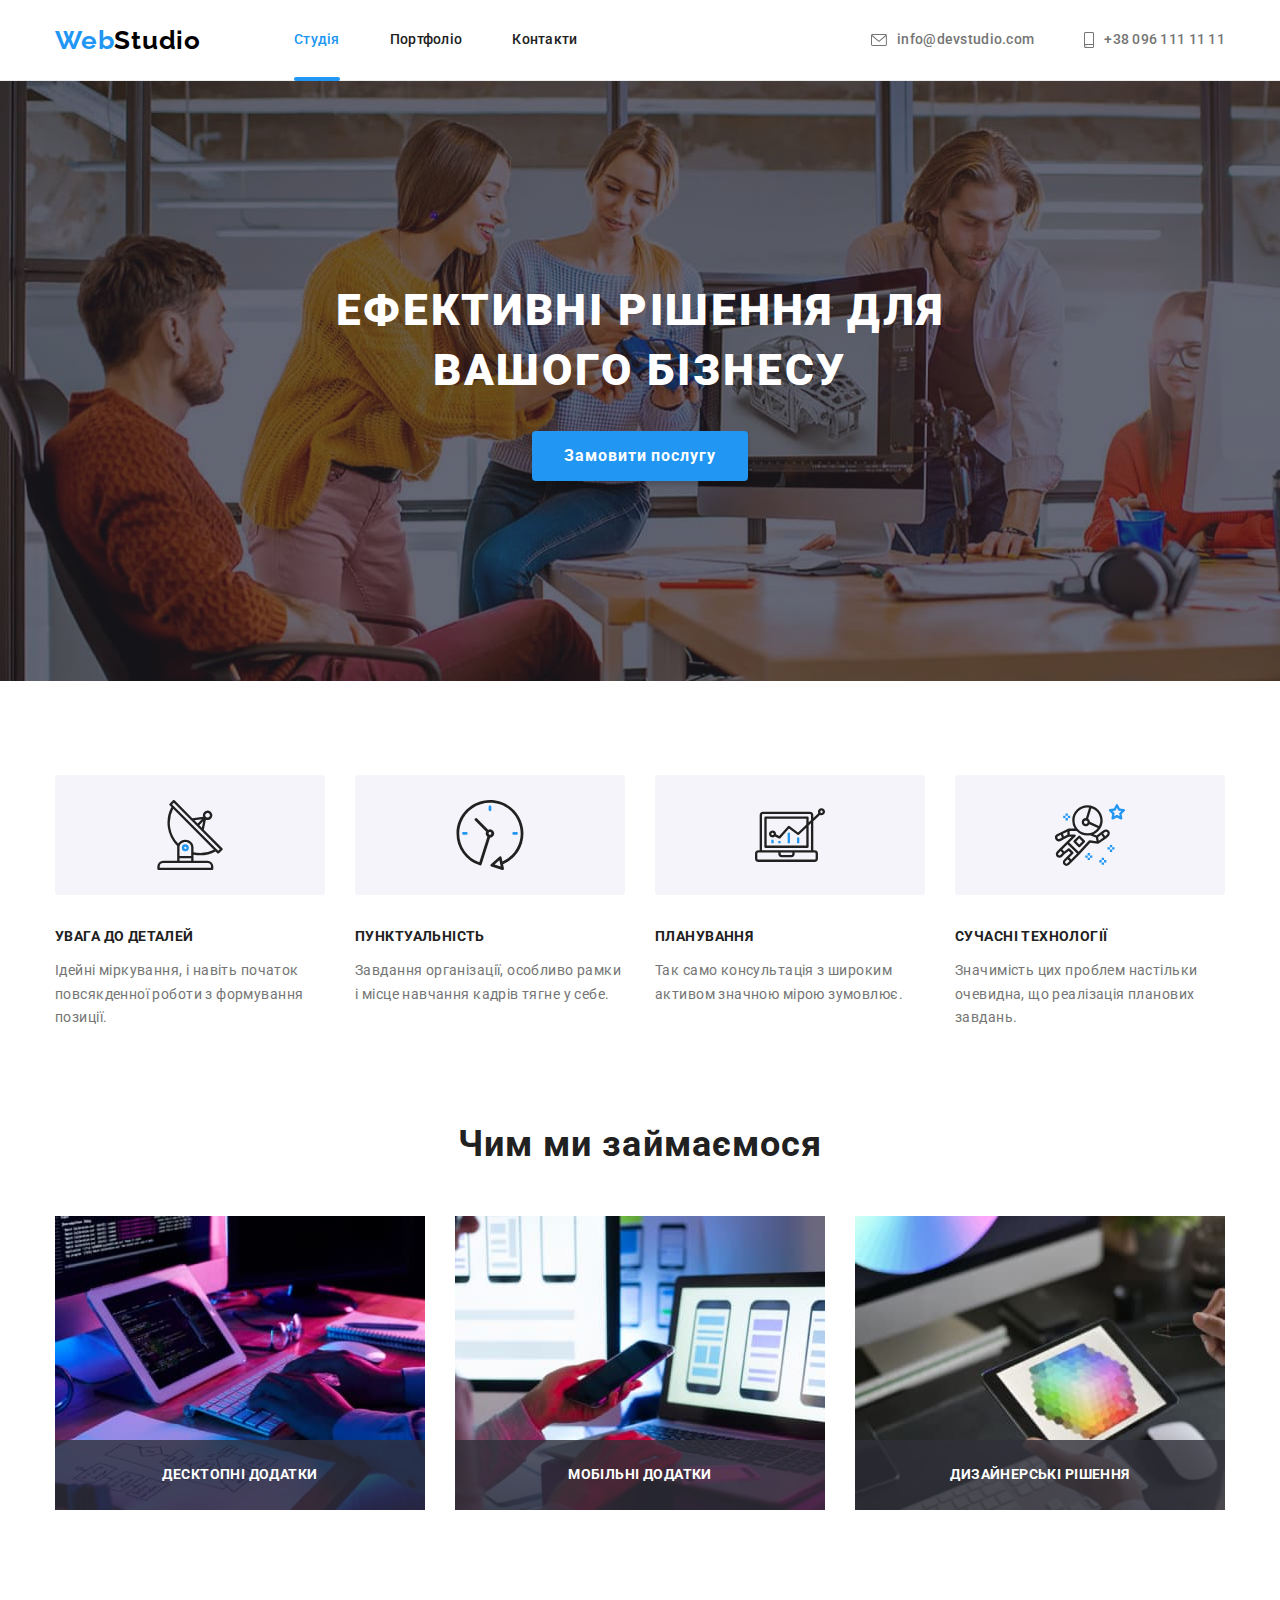
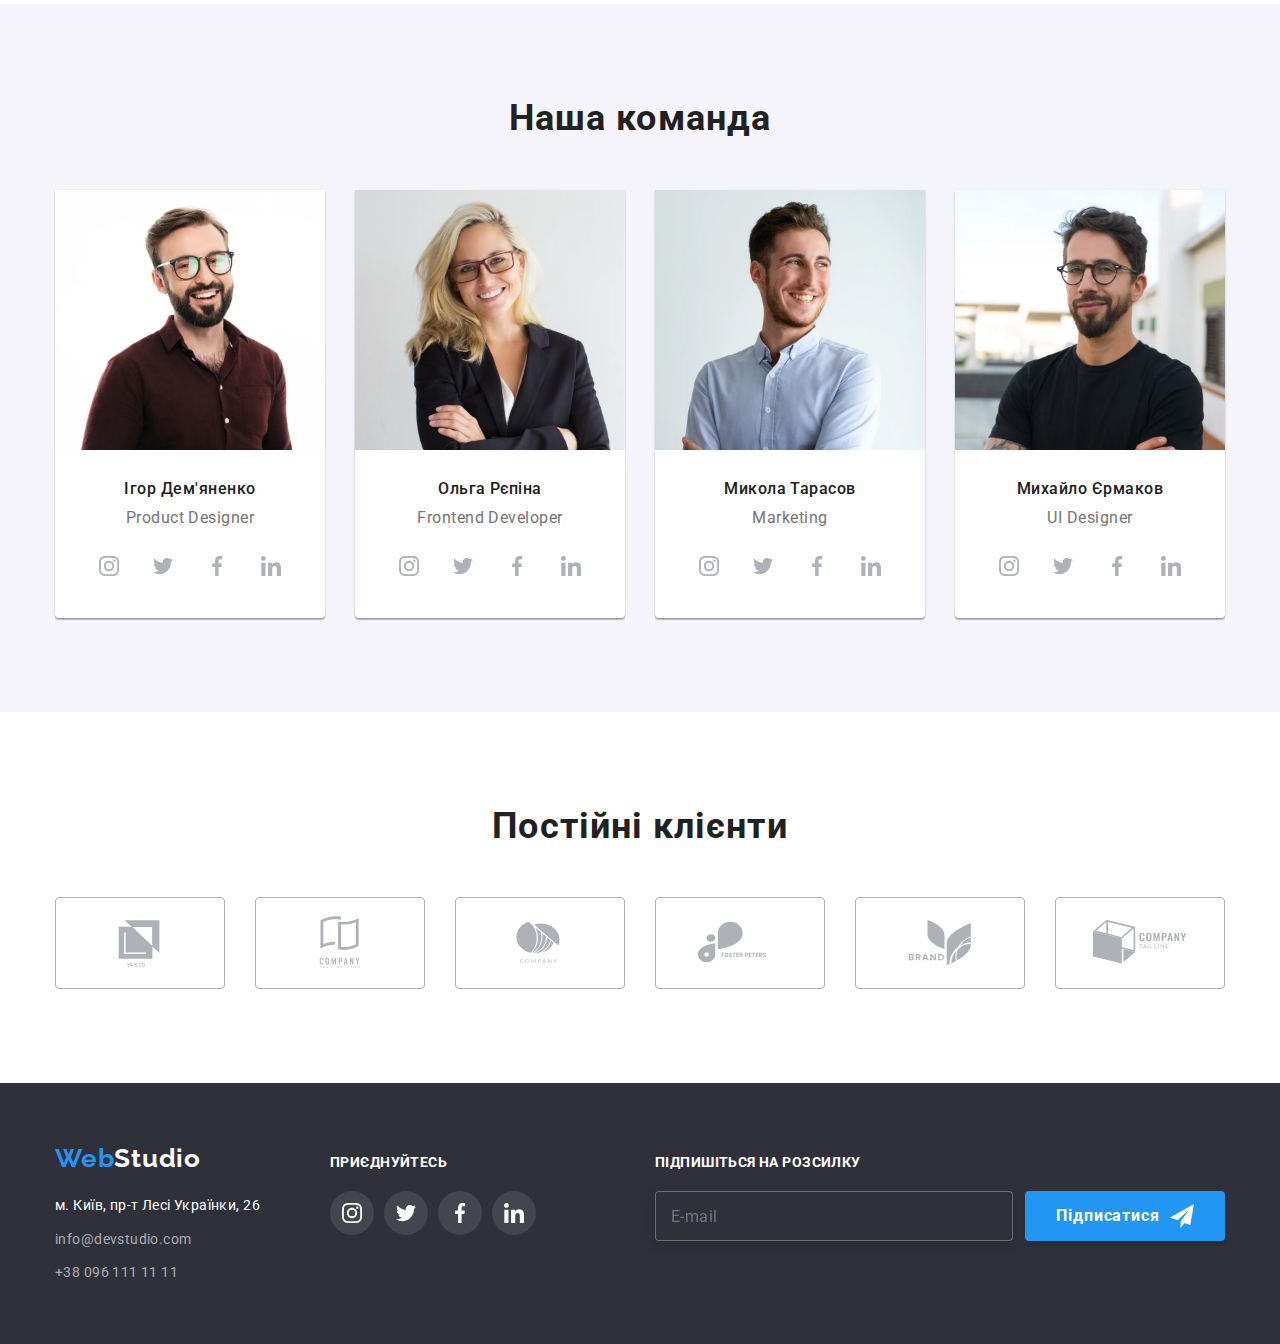
<file: index.html>
<!DOCTYPE html>
<html lang="uk">
<head>

    <meta charset="UTF-8">
    <meta http-equiv="X-UA-Compatible" content="IE=edge">
    <meta name="viewport" content="width=device-width, initial-scale=1.0">
    
    <title>
        Студія
    </title>
    
    <link rel="preconnect" href="https://fonts.googleapis.com">
    <link rel="preconnect" href="https://fonts.gstatic.com" crossorigin>
    <link href="https://fonts.googleapis.com/css2?family=Raleway:wght@700&family=Roboto:wght@400;500;700;900&display=swap"
        rel="stylesheet">

    <link rel="stylesheet" href="https://cdnjs.cloudflare.com/ajax/libs/modern-normalize/1.1.0/modern-normalize.min.css">

    <link rel="stylesheet" href="./css/main.css">

</head>
<body>
    <header class="header">
        <div class="header-flex container">

            <a class="header-logo link" href="./index.html">
                <span class="header-logo-web">Web</span><span class="header-logo-studio">Studio</span>
            </a>

            <nav class="header-nav">
                <ul class="nav-list list">
                    <li class="nav-item">
                        <a class="nav-link link current" href="./index.html">
                            Студія
                        </a>
                    </li>
                    <li class="nav-item">
                        <a class="nav-link link" href="./portfolio.html">
                            Портфоліо
                        </a>
                    </li>
                    <li class="nav-item">
                        <a class="nav-link link" href="/">
                            Контакти
                        </a>
                    </li>
                </ul>
            </nav>

            <ul class="address-list list">
                <li>
                    <a class="address-link link" href="mailto:info@devstudio.com">
                        <svg class="envelope-icon" width="16" height="12">
                            <use href="./images/icons.svg#icon-envelope"></use>
                        </svg>
                        info@devstudio.com
                    </a>
                </li>
                <li>
                    <a class="address-link link" href="tel:+380961111111">
                        <svg class="smartphone-icon" width="10" height="16">
                            <use href="./images/icons.svg#icon-smartphone">
                            </use>
                        </svg>
                        +38 096 111 11 11
                    </a>
                </li>
            </ul>
        </div>
    </header>

    <main>
        
        <section class="hero section">
            <div class="hero-block container">
                <h1 class="hero-title">
                    ЕФЕКТИВНІ РІШЕННЯ ДЛЯ ВАШОГО БІЗНЕСУ
                </h1>
                <button class="hero-button" type="button" data-modal-open>
                    Замовити послугу
                </button>
            </div>
        </section>
        <div class="backdrop is-hidden" data-modal>
            <div class="modal">
                <button class="button button-close-modal" type="button" data-modal-close>
                    <svg class="icon-close" width="30" height="30">
                        <use href="./images/icons.svg#icon-close"></use>
                    </svg>
                </button>
                <h2 class="form-header">Залиште свої дані, ми вам передзвонимо</h2>
                <div class="form-in-modal">
                    <label class="form-label" for="name">Ім'я</label>
                    <div class="form-wrapper">
                        <input class="form-input" id="name" name="name" type="text" autofocus>
                        <svg class="form-icon" width="18" height="18">
                            <use href="./images/icons.svg#icon-person-black-18dp-1"></use>
                        </svg>
                    </div>

                    <label class="form-label" for="tel">Телефон</label>
                    <div class="form-wrapper">
                        <input class="form-input" id="tel" name="tel" type="tel">
                        <svg class="form-icon" width="18" height="18">
                            <use href="./images/icons.svg#icon-phone-black-18dp-1"></use>
                        </svg>
                    </div>

                    <label class="form-label" for="email">Пошта</label>
                    <div class="form-wrapper">    
                        <input class="form-input" id="email" name="email" type="email">
                        <svg class="form-icon" width="18" height="18">
                            <use href="./images/icons.svg#icon-email-black-18dp-1"></use>
                        </svg>
                    </div>
                    <label class="form-label" for="text">Коментар</label>
                    <textarea class="form-text" id="text" name="text" placeholder="Введіть текст">
                    </textarea>
                    
                    <div class="form-checkbox-wrapper">
                        <input class="form-checkbox-input" id="checkbox" name="checkbox" type="checkbox">
                        <span class="custom-checkbox">
                            <svg width="16" height="15">
                                <use href="./images/icons.svg#icon-checked"></use>
                            </svg>
                        </span>
                        <label class="form-checkbox-label" for="checkbox" type="checkbox">
                        Погоджуюся з розсилкою та приймаю
                        <a class="form-link" href="#">Умови договору</a>
                        </label>
                    </div>
                    
                    <button class="form-submit-button" type="submit">
                        <span class="form-submit-name">Відправити</span>
                    </button>
                </div>
            </div>
        </div>

        <section class="features section">
            <div class="container">
                <ul class="features-list list">
                    <li class="features-item">
                        <div class="features-container">
                            <svg class="features-icon" width="70" height="70">
                                <use href="./images/icons.svg#icon-antenna">
                                </use>
                            </svg>
                        </div>
                        <h2 class="features-title">
                            УВАГА ДО ДЕТАЛЕЙ
                        </h2>
                        <p class="features-text">
                            Ідейні міркування, і навіть початок повсякденної роботи з формування позиції.
                        </p>
                    </li>
                    <li class="features-item">
                        <div class="features-container">
                            <svg class="features-icon" width="70" height="70">
                                <use href="./images/icons.svg#icon-clock">
                                </use>
                            </svg>
                        </div>
                        <h2 class="features-title">
                            ПУНКТУАЛЬНІСТЬ
                        </h2>
                        <p class="features-text">
                            Завдання організації, особливо рамки і місце навчання кадрів тягне у себе.
                        </p>
                    </li>
                    <li class="features-item">
                        <div class="features-container">
                            <svg class="features-icon" width="70" height="70">
                                <use href="./images/icons.svg#icon-diagram">
                                </use>
                            </svg>
                        </div>
                        <h2 class="features-title">
                            ПЛАНУВАННЯ
                        </h2>
                        <p class="features-text">
                            Так само консультація з широким активом значною мірою зумовлює.
                        </p>
                    </li>
                    <li class="features-item">
                        <div class="features-container">
                            <svg class="features-icon" width="70" height="70">
                                <use href="./images/icons.svg#icon-astronaut">
                                </use>
                            </svg>
                        </div>
                        <h2 class="features-title">
                            СУЧАСНІ ТЕХНОЛОГІЇ
                        </h2>
                        <p class="features-text">
                            Значимість цих проблем настільки очевидна, що реалізація планових завдань.
                        </p>
                    </li>
                </ul>
            </div>
        </section>

        <section class="about-us section">
            <div class="container">
                <h2 class="about-us-title section-title">
                    Чим ми займаємося
                </h2>

                <ul class="about-us-list list">
                    <li class="about-us-item">
                        <div class="about-us-wrapper">
                            <img src="./images/index-section-what-do-we-do/box1.jpg"
                            alt="Десктопні додатки" width="370" height="294">
                            <div class="about-us-label">
                                <p class="about-us-description">Десктопні додатки</p>
                            </div>
                        </div>
                    </li>
                    <li class="about-us-item">
                        <div class="about-us-wrapper">
                            <img src="./images/index-section-what-do-we-do/box2.jpg"
                            alt="Мобільні додатки"
                            width="370" height="294">
                            <div class="about-us-label">
                                <p class="about-us-description">Мобільні додатки</p>
                            </div>
                        </div>
                    </li>
                    <li class="about-us-item">
                        <div class="about-us-wrapper">
                            <img src="./images/index-section-what-do-we-do/box3.jpg"
                            alt="Дизайнерські рішення"
                            width="370" height="294">
                            <div class="about-us-label">
                                <p class="about-us-description">Дизайнерські рішення</p>
                            </div>    
                        </div>
                    </li>

                </ul>
            </div>
        </section>

        <section class="our-team section">
            <div class="container">
                <h2 class="our-team-title section-title">
                    Наша команда
                </h2>
                
                <ul class="out-team-list list">
                        <li class="our-team-item">
                            <img src="./images/index-section-our-team/img1.webp" alt="Ігор Дем'яненко" width="270" height="260">
                            <div class="team-wrapper">
                                <h3 class="our-team-name">
                                    Ігор Дем'яненко
                                </h3>
                                <p class="our-team-text">
                                    Product Designer
                                </p>
                                <ul class="social-list list">  
                                    <li class="social-item">
                                        <a href="https://www.instagram.com/" class="social-link"> 
                                            <svg class="social-icon" width="20" height="20">
                                                <use href="./images/icons.svg#icon-instagram"></use>
                                            </svg>
                                        </a>
                                    </li>
                                    <li class="social-item">
                                        <a href="https://twitter.com/" class="social-link">
                                            <svg class="social-icon" width="20" height="20">
                                                <use href="./images/icons.svg#icon-twitter"></use>
                                            </svg>
                                        </a>
                                    </li>
                                    <li class="social-item">
                                        <a href="https://www.facebook.com/" class="social-link">
                                            <svg class="social-icon" width="20" height="20">
                                                <use href="./images/icons.svg#icon-facebook"></use>
                                            </svg>
                                        </a>
                                    </li>
                                    <li class="social-item">
                                        <a href="https://www.linkedin.com/" class="social-link">
                                            <svg class="social-icon" width="20" height="20">
                                                <use href="./images/icons.svg#icon-linkedin"></use>
                                            </svg>
                                        </a>
                                    </li>
                                </ul>
                            </div>
                        </li>
                    
                        <li class="our-team-item">
                            <img src="./images/index-section-our-team/img2.webp" alt="Ольга Рєпіна" width="270" height="260">
                            <div class="team-wrapper">
                                <h3 class="our-team-name">
                                    Ольга Рєпіна
                                </h3>                    
                                <p class="our-team-text">
                                    Frontend Developer
                                </p>
                                <ul class="social-list list">
                                    <li class="social-item">
                                        <a href="https://www.instagram.com/" class="social-link">
                                            <svg class="social-icon" width="20" height="20">
                                                <use href="./images/icons.svg#icon-instagram"></use>
                                            </svg>
                                        </a>
                                    </li>
                                    <li class="social-item">
                                        <a href="https://twitter.com/" class="social-link">
                                            <svg class="social-icon" width="20" height="20">
                                                <use href="./images/icons.svg#icon-twitter"></use>
                                            </svg>
                                        </a>
                                    </li>
                                    <li class="social-item">
                                        <a href="https://www.facebook.com/" class="social-link">
                                            <svg class="social-icon" width="20" height="20">
                                                <use href="./images/icons.svg#icon-facebook"></use>
                                            </svg>
                                        </a>
                                    </li>
                                    <li class="social-item">
                                        <a href="https://www.linkedin.com/" class="social-link">
                                            <svg class="social-icon" width="20" height="20">
                                                <use href="./images/icons.svg#icon-linkedin"></use>
                                            </svg>
                                        </a>
                                    </li>
                                </ul>
                            </div>
                        </li>
                   
                        <li class="our-team-item">
                            <img src="./images/index-section-our-team/img3.webp" alt="Микола Тарасов" width="270" height="260">
                            <div class="team-wrapper">
                                <h3 class="our-team-name">
                                    Микола Тарасов
                                </h3>
                                <p class="our-team-text">
                                    Marketing
                                </p>
                                <ul class="social-list list">
                                    <li class="social-item">
                                        <a href="https://www.instagram.com/" class="social-link">
                                            <svg class="social-icon" width="20" height="20">
                                                <use href="./images/icons.svg#icon-instagram"></use>
                                            </svg>
                                        </a>
                                    </li>
                                    <li class="social-item">
                                        <a href="https://twitter.com/" class="social-link">
                                            <svg class="social-icon" width="20" height="20">
                                                <use href="./images/icons.svg#icon-twitter"></use>
                                            </svg>
                                        </a>
                                    </li>
                                    <li class="social-item">
                                        <a href="https://www.facebook.com/" class="social-link">
                                            <svg class="social-icon" width="20" height="20">
                                                <use href="./images/icons.svg#icon-facebook"></use>
                                            </svg>
                                        </a>
                                    </li>
                                    <li class="social-item">
                                        <a href="https://www.linkedin.com/" class="social-link">
                                            <svg class="social-icon" width="20" height="20">
                                                <use href="./images/icons.svg#icon-linkedin"></use>
                                            </svg>
                                        </a>
                                    </li>
                                </ul>
                            </div>
                        </li>
                    
                        <li class="our-team-item">
                            <img src="./images/index-section-our-team/img4.webp" alt="Михайло Єрмаков" width="270" height="260">
                            <div class="team-wrapper">
                                <h3 class="our-team-name">
                                    Михайло Єрмаков
                                </h3>
                                <p class="our-team-text">
                                    UI Designer
                                </p>
                                <ul class="social-list list">
                                    <li class="social-item">
                                        <a href="https://www.instagram.com/" class="social-link">
                                            <svg class="social-icon" width="20" height="20">
                                                <use href="./images/icons.svg#icon-instagram"></use>
                                            </svg>
                                        </a>
                                    </li>
                                    <li class="social-item">
                                        <a href="https://twitter.com/" class="social-link">
                                            <svg class="social-icon" width="20" height="20">
                                                <use href="./images/icons.svg#icon-twitter"></use>
                                            </svg>
                                        </a>
                                    </li>
                                    <li class="social-item">
                                        <a href="https://www.facebook.com/" class="social-link">
                                            <svg class="social-icon" width="20" height="20">
                                                <use href="./images/icons.svg#icon-facebook"></use>
                                            </svg>
                                        </a>
                                    </li>
                                    <li class="social-item">
                                        <a href="https://www.linkedin.com/" class="social-link">
                                            <svg class="social-icon" width="20" height="20">
                                                <use href="./images/icons.svg#icon-linkedin"></use>
                                            </svg>
                                        </a>
                                    </li>
                                </ul>
                            </div>
                        </li>
                </ul>
            </div>
        </section>

        <section class="our-clients section">
            <div class="container">
                <h2 class="clients-title section-title">
                    Постійні клієнти
                </h2>
                    <ul class="clients-list list">
                        <li class="clients-item">
                            <a href="" class="clients-link">
                                <svg class="clients-icon" width="106" height="60">
                                    <use href="./images/icons.svg#icon-client-1"></use>
                                </svg>
                            </a>
                        </li>
                        <li class="clients-item">
                            <a href="" class="clients-link">
                                <svg class="clients-icon" width="106" height="60">
                                    <use href="./images/icons.svg#icon-client-2"></use>
                                </svg>
                            </a>
                        </li>
                        <li class="clients-item">
                            <a href="" class="clients-link">
                                <svg class="clients-icon" width="106" height="60">
                                    <use href="./images/icons.svg#icon-client-3"></use>
                                </svg>
                            </a>
                        </li>
                        <li class="clients-item">
                            <a href="" class="clients-link">
                                <svg class="clients-icon" width="106" height="60">
                                    <use href="./images/icons.svg#icon-client-4"></use>
                                </svg>
                            </a>
                        </li>
                        <li class="clients-item">
                            <a href="" class="clients-link">
                                <svg class="clients-icon" width="106" height="60">
                                    <use href="./images/icons.svg#icon-client-5"></use>
                                </svg>
                            </a>
                        </li>
                        <li class="clients-item">
                            <a href="" class="clients-link">
                                <svg class="clients-icon" width="106" height="60">
                                    <use href="./images/icons.svg#icon-client-6"></use>
                                </svg>
                            </a>
                        </li>
                    </ul>
            </div>
        </section>
        
    </main>
    <footer class="footer section">
        <div class="footer-flex container">
            <div class="footer-contacts">
                
                <a class="footer-logo link" href="./index.html">
                    <span class="footer-logo-web">Web</span><span class="footer-logo-studio">Studio</span>
                </a>

                <address class="footer-address">
                    <p class="address-street">
                        м. Київ, пр-т Лесі Українки, 26
                    </p>
                        <ul class="footer-list list">
                            <li class="footer-item">
                                <a class="footer-link link" href="mailto:info@devstudio.com">
                                    info@devstudio.com
                                </a>
                            </li>
                            <li class="footer-item">
                                <a class="footer-link link" href="tel:+380961111111">       
                                    +38 096 111 11 11
                                </a>
                            </li>
                        </ul>
                </address>
            </div>
            <div class="footer-social">
                <h2 class="footer-social-title">Приєднуйтесь</h2>
                    <ul class="footer-social-list list">
                        <li class="footer-social-item">
                            <a href="https://www.instagram.com/" class="footer-social-link">
                                <svg class="footer-social-icon" width="20" height="20">
                                    <use href="./images/icons.svg#icon-instagram"></use>
                                </svg>
                            </a>
                        </li>
                        <li class="footer-social-item">
                            <a href="https://twitter.com/" class="footer-social-link">
                                <svg class="footer-social-icon" width="20" height="20">
                                    <use href="./images/icons.svg#icon-twitter"></use>
                                </svg>
                            </a>
                        </li>
                        <li class="footer-social-item">
                            <a href="https://www.facebook.com/" class="footer-social-link">
                                <svg class="footer-social-icon" width="20" height="20">
                                    <use href="./images/icons.svg#icon-facebook"></use>
                                </svg>
                            </a>
                        </li>
                        <li class="footer-social-item">
                            <a href="https://www.linkedin.com/" class="footer-social-link">
                                <svg class="footer-social-icon" width="20" height="20">
                                    <use href="./images/icons.svg#icon-linkedin"></use>
                                </svg>
                            </a>
                        </li>
                    </ul>
            </div>
            <div class="footer-subscription">
                <h2 class="footer-label">Підпишіться на розсилку</h2>
                <form class="footer-form" autocomplete="off" method="POST" action="javascript:void(0);">
                    <label class="" for="id-email"></label>
                    <input class="footer-input hiden" id="id-email" type="email" name="email" required placeholder="E-mail">
                    <button class="footer-submit-button" type="submit">Підписатися
                        <svg class="footer-icon-send" width="24" height="24">
                            <use href="./images/icons.svg#icon-send"></use>
                        </svg>
                    </button>
                </form>
            </div>
        </div>
    </footer>
    <script src="./js/modal.js"></script>
</body>
</html>
</file>
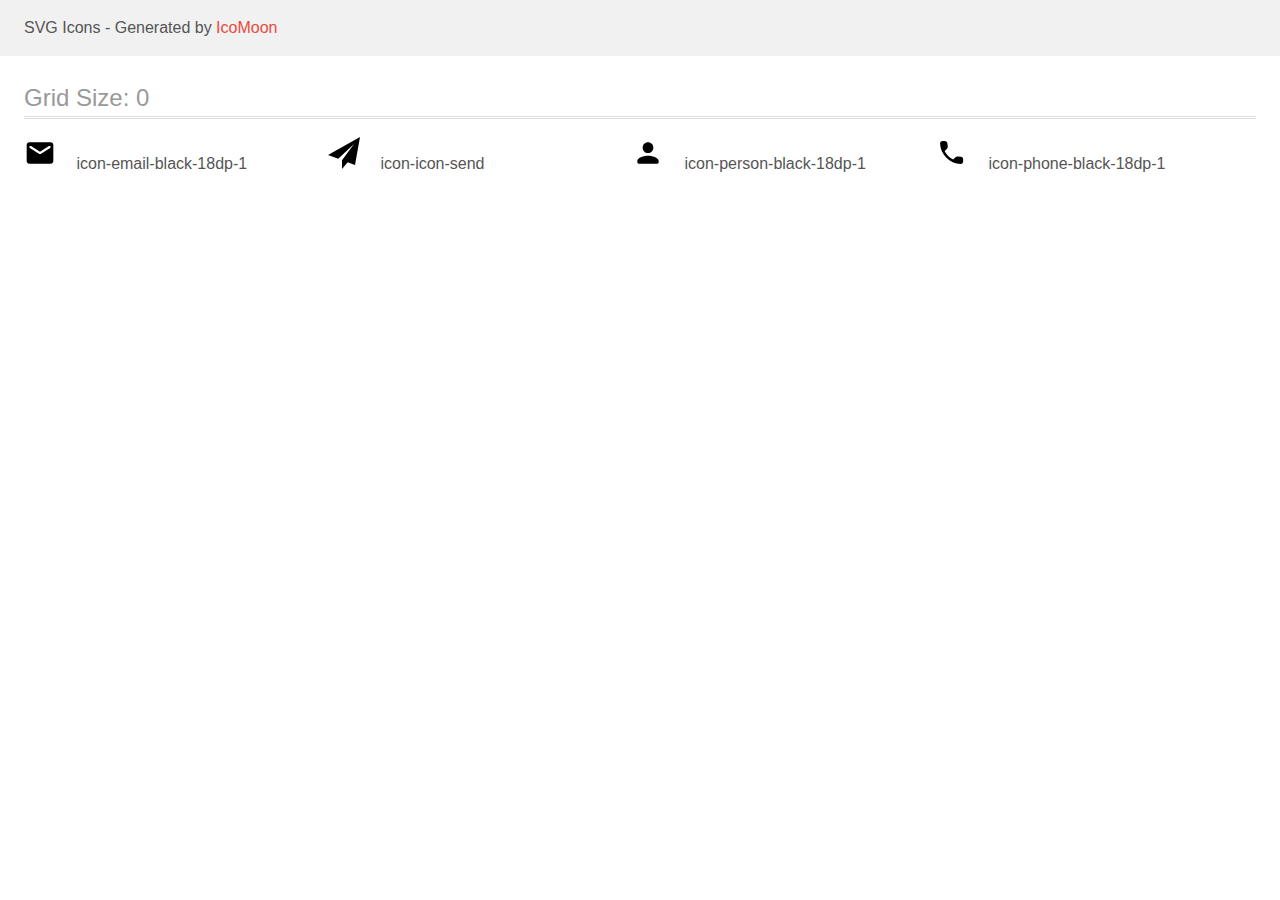
<file: images/index-imported svg/icomoon(2)/demo.html>
<!doctype html>
<html>
<head>
    <title>IcoMoon - SVG Icons</title>
    <meta charset="utf-8">
    <meta name="viewport" content="width=device-width, initial-scale=1">
    <link rel="stylesheet" href="demo-files/demo.css">
    <link rel="stylesheet" href="style.css">
</head>
<body>
<svg aria-hidden="true" style="position: absolute; width: 0; height: 0; overflow: hidden;" version="1.1" xmlns="http://www.w3.org/2000/svg" xmlns:xlink="http://www.w3.org/1999/xlink">
<defs>
<symbol id="icon-email-black-18dp-1" viewBox="0 0 32 32">
<path d="M26.667 5.333h-21.333c-1.467 0-2.652 1.2-2.652 2.667l-0.014 16c0 1.467 1.2 2.667 2.667 2.667h21.333c1.467 0 2.667-1.2 2.667-2.667v-16c0-1.467-1.2-2.667-2.667-2.667zM26.133 11.001l-9.426 5.892c-0.201 0.126-0.446 0.2-0.708 0.2s-0.506-0.075-0.713-0.204l0.006 0.003-9.426-5.892c-0.336-0.201-0.557-0.562-0.557-0.975 0-0.625 0.507-1.132 1.132-1.132 0.233 0 0.449 0.070 0.629 0.19l-0.004-0.003 8.933 5.586 8.933-5.588c0.176-0.118 0.392-0.188 0.624-0.188 0.625 0 1.132 0.507 1.132 1.132 0 0.413-0.221 0.775-0.552 0.972l-0.005 0.003z"></path>
</symbol>
<symbol id="icon-icon-send" viewBox="0 0 32 32">
<path d="M32 0l-32 18 10.227 3.787 15.773-14.787-11.997 16.187 0.009 0.003-0.012-0.003v8.813l5.735-6.691 7.267 2.691 4.999-28z"></path>
</symbol>
<symbol id="icon-person-black-18dp-1" viewBox="0 0 32 32">
<path d="M16 16c2.946 0 5.333-2.388 5.333-5.333s-2.388-5.333-5.333-5.333v0c-2.946 0-5.333 2.388-5.333 5.333s2.388 5.333 5.333 5.333v0zM16 18.667c-3.561 0-10.667 1.787-10.667 5.333v1.333c0 0.732 0.599 1.333 1.333 1.333h18.667c0.732 0 1.333-0.601 1.333-1.333v-1.333c0-3.547-7.108-5.333-10.667-5.333z"></path>
</symbol>
<symbol id="icon-phone-black-18dp-1" viewBox="0 0 32 32">
<path d="M24.882 19.774l-3.268-0.373c-0.090-0.011-0.194-0.018-0.3-0.018-0.707 0-1.347 0.287-1.81 0.75l-2.368 2.368c-3.669-1.894-6.585-4.81-8.427-8.372l-0.051-0.108 2.382-2.377c0.463-0.463 0.75-1.103 0.75-1.81 0-0.106-0.006-0.21-0.019-0.312l0.001 0.012-0.373-3.243c-0.155-1.287-1.24-2.276-2.557-2.276-0.001 0-0.002 0-0.003 0h-2.226c-1.454 0-2.663 1.209-2.574 2.661 0.683 10.987 9.47 19.762 20.444 20.444 1.452 0.089 2.663-1.12 2.663-2.574v-2.226c0-0.004 0-0.008 0-0.012 0-1.308-0.985-2.386-2.253-2.532l-0.012-0.001z"></path>
</symbol>
</defs>
</svg>

<header class="bgc1 clearfix">
<div class="mhl">
    <p>SVG Icons - Generated by <a href="https://icomoon.io/app">IcoMoon</a></p>
</div>
</header>
    <div class="clearfix mhl ptl">
        <h1 class="mvm mtn fgc1">Grid Size: 0</h1>
        <div class="glyph fs1">
            <div class="clearfix pbs">
                <svg class="icon icon-email-black-18dp-1"><use xlink:href="#icon-email-black-18dp-1"></use></svg><span class="name"> icon-email-black-18dp-1</span>
            </div>
        </div>
        <div class="glyph fs1">
            <div class="clearfix pbs">
                <svg class="icon icon-icon-send"><use xlink:href="#icon-icon-send"></use></svg><span class="name"> icon-icon-send</span>
            </div>
        </div>
        <div class="glyph fs1">
            <div class="clearfix pbs">
                <svg class="icon icon-person-black-18dp-1"><use xlink:href="#icon-person-black-18dp-1"></use></svg><span class="name"> icon-person-black-18dp-1</span>
            </div>
        </div>
        <div class="glyph fs1">
            <div class="clearfix pbs">
                <svg class="icon icon-phone-black-18dp-1"><use xlink:href="#icon-phone-black-18dp-1"></use></svg><span class="name"> icon-phone-black-18dp-1</span>
            </div>
        </div>
  </div>
<script defer src="svgxuse.js"></script>
</body>
</html>
</file>
<file: css/main.css>
:root {
  --color-light-blue: #2196F3;
  --color-active-button-blue: #188CE8;
  --color-portfolio-label-bg: rgba(33, 150, 243, 0.9);
  --color-blue-section: #2F303A;
  --color-black-h: #212121;
  --color-black-logo: #000000;
  --color-grey-p: #757575;
  --color-grey-button: #F5F4FA;
  --color-grey-border: #ECECEC;
  --color-grey-border-clients: #AFB1B8;
  --color-background-features: #F5F4FA;
  --color-white-text: #FFFFFF;
  --color-white-background: #EEEEEE;
  --color-white-background2: #F5F5F5;
  --color-grey-social-icon: #AFB1B8;
  --color-modal-bg: rgba(0, 0, 0, 0.2);
  --color-label-bg: rgba(47, 48, 58, 0.8);
  --transition-cubic-bezier: cubic-bezier(0.4, 0, 0.2, 1);
}

body {
  font-family: "Roboto", sans-serif;
  color: var(--color-black-h);
}

/*----------reset-----------*/
h1,
h2,
h3,
h4,
h5,
h6,
p,
ul {
  margin: 0;
  padding: 0;
}

.list {
  list-style: none;
  margin: 0;
  padding: 0;
}

.link {
  text-decoration: none;
}

img {
  display: block;
}

/*----------reset-----------*/
/*----------container-----------*/
.container {
  width: 1200px;
  margin: 0 auto;
  padding: 0 15px;
}

.section {
  padding: 94px 0px;
}

.section-title {
  margin-bottom: 50px;
  font-weight: 700;
  font-size: 36px;
  line-height: 1.16;
  text-align: center;
  letter-spacing: 0.03em;
  color: var(--color-black-h);
}

/*----------container-----------*/
/*
$$$$$$$$$$$$$$$$
                 icons
$$$$$$$$$$$$$$$$
*/
.envelope-icon {
  margin-right: 10px;
}

.smartphone-icon {
  margin-right: 10px;
}

/*
################
               main page 
################
*/
/*++++++++++header++++++++++*/
.header {
  border-bottom: 1px solid #ECECEC;
}

/*----------logo-design-----------*/
.header-logo {
  font-family: "Raleway", sans-serif;
  font-weight: 700;
  font-size: 26px;
  line-height: 1.19;
  letter-spacing: 0.03em;
}

.header-logo-web {
  color: var(--color-light-blue);
}

.header-logo-studio {
  color: var(--color-black-logo);
}

/*----------logo-design-----------*/
.header-flex {
  display: -webkit-box;
  display: -ms-flexbox;
  display: flex;
  -webkit-box-align: center;
      -ms-flex-align: center;
          align-items: center;
}

.header-nav {
  margin-left: 93px;
}

.address-list {
  display: -webkit-box;
  display: -ms-flexbox;
  display: flex;
  margin-left: auto;
  gap: 50px;
}

.nav-list {
  display: -webkit-box;
  display: -ms-flexbox;
  display: flex;
  gap: 50px;
}

.nav-list .current {
  color: var(--color-light-blue);
}

.nav-list .nav-item {
  position: relative;
}

.nav-list .current::after {
  content: "";
  position: absolute;
  bottom: -1px;
  background-color: var(--color-light-blue);
  border-radius: 2px;
  width: 100%;
  height: 4px;
}

.nav-link {
  display: -webkit-box;
  display: -ms-flexbox;
  display: flex;
  -webkit-box-align: center;
      -ms-flex-align: center;
          align-items: center;
  padding: 32px 0;
  font-weight: 500;
  font-size: 14px;
  line-height: 1.14;
  letter-spacing: 0.02em;
  color: var(--color-black-h);
}

.address-link {
  display: -webkit-box;
  display: -ms-flexbox;
  display: flex;
  -webkit-box-align: center;
      -ms-flex-align: center;
          align-items: center;
  padding: 32px 0;
  font-weight: 500;
  font-size: 14px;
  line-height: 1.14;
  letter-spacing: 0.02em;
  color: var(--color-grey-p);
}

.nav-link,
.address-link {
  -webkit-transition: color 250ms var(--transition-cubic-bezier), border-color 250ms var(--transition-cubic-bezier);
  transition: color 250ms var(--transition-cubic-bezier), border-color 250ms var(--transition-cubic-bezier);
}

.nav-link:hover,
.nav-link:focus {
  color: var(--color-light-blue);
}

.address-link:hover,
.address-link:focus {
  color: var(--color-light-blue);
}

.envelope-icon,
.smartphone-icon {
  fill: currentColor;
}

/*++++++++++header++++++++++*/
/*++++++++++hero++++++++++*/
.hero {
  background-image: -webkit-gradient(linear, right top, left top, from(rgba(47, 48, 58, 0.4)), to(rgba(47, 48, 58, 0.4))), url(../images/index-hero/hero-bg.jpg);
  background-image: linear-gradient(to left, rgba(47, 48, 58, 0.4), rgba(47, 48, 58, 0.4)), url(../images/index-hero/hero-bg.jpg);
  max-width: 1600px;
  background-color: #C4C4C4;
  background-repeat: no-repeat;
  padding: 200px 0;
  margin-left: auto;
  margin-right: auto;
  text-align: center;
  /*to center a button. Button is inline-block, and can be aligned by  */
}

.hero-title {
  width: 696px;
  /*to transfer correctly text to new line*/
  margin: 0 auto;
  /*to center h1 inside hero block. In block elements text auto-aligned to left side*/
  margin-bottom: 30px;
  font-weight: 900;
  font-size: 44px;
  line-height: 1.36;
  text-align: center;
  letter-spacing: 0.06em;
  text-transform: uppercase;
  color: var(--color-white-text);
}

.hero-button {
  min-height: 50px;
  /*so a button changes size if we type more text*/
  min-width: 216px;
  border: none;
  border-radius: 4px;
  font-family: inherit;
  font-weight: 700;
  font-size: 16px;
  line-height: 1.88;
  letter-spacing: 0.06em;
  cursor: pointer;
  color: var(--color-white-text);
  background-color: var(--color-light-blue);
  -webkit-box-shadow: 0px 4px 4px rgba(0, 0, 0, 0.15);
          box-shadow: 0px 4px 4px rgba(0, 0, 0, 0.15);
  -webkit-transition: background-color 250ms var(--transition-cubic-bezier), -webkit-box-shadow 250ms var(--transition-cubic-bezier);
  transition: background-color 250ms var(--transition-cubic-bezier), -webkit-box-shadow 250ms var(--transition-cubic-bezier);
  transition: background-color 250ms var(--transition-cubic-bezier), box-shadow 250ms var(--transition-cubic-bezier);
  transition: background-color 250ms var(--transition-cubic-bezier), box-shadow 250ms var(--transition-cubic-bezier), -webkit-box-shadow 250ms var(--transition-cubic-bezier);
}

.hero-button:hover,
.hero-button:focus {
  background-color: #188CE8;
}

.backdrop {
  position: fixed;
  top: 0;
  left: 0;
  width: 100%;
  height: 100%;
  background-color: var(--color-modal-bg);
  border: 1px solid #000000;
  -webkit-box-shadow: 0px 4px 4px rgba(0, 0, 0, 0.25);
          box-shadow: 0px 4px 4px rgba(0, 0, 0, 0.25);
  opacity: 1;
  z-index: 1;
}

.modal {
  position: absolute;
  padding: 40px;
  top: 50%;
  left: 50%;
  -webkit-transform: translate(-50%, -50%);
          transform: translate(-50%, -50%);
  width: 528px;
  height: 581px;
  background-color: var(--color-white-text);
  -webkit-box-shadow: 0px 1px 3px rgba(0, 0, 0, 0.12), 0px 1px 1px rgba(0, 0, 0, 0.14), 0px 2px 1px rgba(0, 0, 0, 0.2);
          box-shadow: 0px 1px 3px rgba(0, 0, 0, 0.12), 0px 1px 1px rgba(0, 0, 0, 0.14), 0px 2px 1px rgba(0, 0, 0, 0.2);
  border-radius: 4px;
  -webkit-transition: opacity 250ms cubic-bezier(0.17, 0.67, 0.83, 0.67);
  transition: opacity 250ms cubic-bezier(0.17, 0.67, 0.83, 0.67);
}

.button-close-modal {
  position: absolute;
  top: 9px;
  right: 7px;
  width: 30px;
  height: 30px;
  display: -webkit-box;
  display: -ms-flexbox;
  display: flex;
  -webkit-box-align: center;
      -ms-flex-align: center;
          align-items: center;
  -webkit-box-pack: center;
      -ms-flex-pack: center;
          justify-content: center;
  background-color: var(--color-white-text);
  border: 1px solid rgba(0, 0, 0, 0.1);
  border-radius: 50%;
  color: var(--color-black-logo);
  cursor: pointer;
  -webkit-transition: fill 250ms cubic-bezier(0.17, 0.67, 0.83, 0.67);
  transition: fill 250ms cubic-bezier(0.17, 0.67, 0.83, 0.67);
}

.icon-close {
  width: 18px;
  height: 18px;
  fill: currentColor;
  -webkit-transition: fill 250ms cubic-bezier(0.17, 0.67, 0.83, 0.67);
  transition: fill 250ms cubic-bezier(0.17, 0.67, 0.83, 0.67);
}

.button-close-modal:hover .icon-close,
.button-close-modal:focus .icon-close {
  fill: var(--color-light-blue);
}

.is-hidden {
  visibility: hidden;
  pointer-events: none;
}

.is-hidden .modal {
  opacity: 0;
}

.form-header {
  text-align: center;
  margin-bottom: 12px;
  font-weight: 700;
  font-size: 20px;
  line-height: 1.15;
  letter-spacing: 0.03em;
  color: var(--color-black-h);
}

.form-label {
  display: block;
  margin-bottom: 4px;
  font-weight: 400;
  font-size: 12px;
  line-height: 1.17;
  letter-spacing: 0.01em;
  color: var(--color-grey-p);
}

.form-wrapper {
  position: relative;
  margin-bottom: 10px;
}

.form-input {
  padding-left: 42px;
  width: 100%;
  height: 40px;
  border: 1px solid rgba(33, 33, 33, 0.2);
  border-radius: 4px;
  outline: none;
  -webkit-transition: border-color 250ms cubic-bezier(0.17, 0.67, 0.83, 0.67);
  transition: border-color 250ms cubic-bezier(0.17, 0.67, 0.83, 0.67);
}

.form-icon {
  position: absolute;
  top: 50%;
  -webkit-transform: translateY(-50%);
          transform: translateY(-50%);
  left: 12px;
  fill: currentColor;
  -webkit-transition: fill 250ms cubic-bezier(0.17, 0.67, 0.83, 0.67);
  transition: fill 250ms cubic-bezier(0.17, 0.67, 0.83, 0.67);
}

.form-input:focus {
  border-color: var(--color-light-blue);
}

.form-input:focus + .form-icon {
  fill: var(--color-light-blue);
}

.form-text {
  width: 100%;
  height: 120px;
  resize: none;
  padding: 12px 16px;
  margin-bottom: 20px;
  border: 1px solid rgba(33, 33, 33, 0.2);
  border-radius: 4px;
  outline: none;
  font-weight: 400;
  font-size: 12px;
  line-height: 1.16;
  letter-spacing: 0.01em;
  -webkit-transition: border-color 250ms cubic-bezier(0.17, 0.67, 0.83, 0.67);
  transition: border-color 250ms cubic-bezier(0.17, 0.67, 0.83, 0.67);
}

.form-text::-webkit-input-placeholder {
  color: rgba(117, 117, 117, 0.5);
}

.form-text::-moz-placeholder {
  color: rgba(117, 117, 117, 0.5);
}

.form-text:-ms-input-placeholder {
  color: rgba(117, 117, 117, 0.5);
}

.form-text::-ms-input-placeholder {
  color: rgba(117, 117, 117, 0.5);
}

.form-text::placeholder {
  color: rgba(117, 117, 117, 0.5);
}

.form-text:focus {
  border-color: var(--color-light-blue);
}

.form-checkbox-wrapper {
  display: -webkit-box;
  display: -ms-flexbox;
  display: flex;
  -webkit-box-align: center;
      -ms-flex-align: center;
          align-items: center;
  -webkit-box-pack: center;
      -ms-flex-pack: center;
          justify-content: center;
  margin-bottom: 30px;
}

.form-checkbox-input {
  -webkit-appearance: none;
     -moz-appearance: none;
          appearance: none;
}

.custom-checkbox {
  display: -webkit-box;
  display: -ms-flexbox;
  display: flex;
  -webkit-box-align: center;
      -ms-flex-align: center;
          align-items: center;
  -webkit-box-pack: center;
      -ms-flex-pack: center;
          justify-content: center;
  fill: #fff;
  width: 16px;
  height: 15px;
  margin-right: 8px;
  border: 2px solid var(--color-black-logo);
  border-radius: 2px;
}

.form-checkbox-input:checked + .custom-checkbox {
  background-color: var(--color-light-blue);
  border-color: var(--color-light-blue);
}

.form-link {
  margin-left: 4px;
  font-weight: 400;
  font-size: 14px;
  line-height: 1.71;
  letter-spacing: 0.03em;
  color: var(--color-light-blue);
}

.form-submit-button {
  display: block;
  margin: 0 auto;
  width: 200px;
  height: 50px;
  background-color: var(--color-light-blue);
  -webkit-box-shadow: 0px 4px 4px rgba(0, 0, 0, 0.15);
          box-shadow: 0px 4px 4px rgba(0, 0, 0, 0.15);
  border-radius: 4px;
  border: none;
  cursor: pointer;
  -webkit-transition: background-color 250ms cubic-bezier(0.17, 0.67, 0.83, 0.67);
  transition: background-color 250ms cubic-bezier(0.17, 0.67, 0.83, 0.67);
}

.form-submit-name {
  font-weight: 700;
  font-size: 16px;
  line-height: 1.88;
  display: inline-block;
  -webkit-box-align: center;
      -ms-flex-align: center;
          align-items: center;
  text-align: center;
  letter-spacing: 0.06em;
  color: var(--color-white-text);
}

.form-submit-button:hover,
.form-submit-button:focus {
  background-color: var(--color-active-button-blue);
}

/*++++++++++hero++++++++++*/
/*++++++++++features++++++++++*/
.features-list {
  display: -webkit-box;
  display: -ms-flexbox;
  display: flex;
  gap: 30px;
}

.features-container {
  display: -webkit-box;
  display: -ms-flexbox;
  display: flex;
  width: 270px;
  height: 120px;
  background-color: var(--color-background-features);
  border-radius: 4px;
  margin-bottom: 30px;
  -webkit-box-pack: center;
      -ms-flex-pack: center;
          justify-content: center;
  -webkit-box-align: center;
      -ms-flex-align: center;
          align-items: center;
  -webkit-transition: -webkit-box-shadow 250ms var(--transition-cubic-bezier);
  transition: -webkit-box-shadow 250ms var(--transition-cubic-bezier);
  transition: box-shadow 250ms var(--transition-cubic-bezier);
  transition: box-shadow 250ms var(--transition-cubic-bezier), -webkit-box-shadow 250ms var(--transition-cubic-bezier);
}

.features-container:hover,
.features-container:focus {
  -webkit-box-shadow: 0px 4px 4px rgba(0, 0, 0, 0.25);
          box-shadow: 0px 4px 4px rgba(0, 0, 0, 0.25);
}

.features-item {
  width: 270px;
}

.features-title {
  margin-bottom: 10px;
  font-weight: 700;
  font-size: 14px;
  line-height: 1.71;
  letter-spacing: 0.03em;
  text-transform: uppercase;
  color: var(--color-black-h);
}

.features-text {
  font-size: 14px;
  line-height: 1.71;
  letter-spacing: 0.03em;
  color: var(--color-grey-p);
}

/*++++++++++features++++++++++*/
/*++++++++++about-us++++++++++*/
.about-us {
  padding-top: 0;
}

.about-us-list {
  display: -webkit-box;
  display: -ms-flexbox;
  display: flex;
  gap: 30px;
}

.about-us-wrapper {
  position: relative;
}

.about-us-label {
  position: absolute;
  left: 0;
  bottom: 0;
  width: 100%;
  height: 70px;
  background-color: var(--color-label-bg);
  display: -webkit-box;
  display: -ms-flexbox;
  display: flex;
  -webkit-box-align: center;
      -ms-flex-align: center;
          align-items: center;
  -webkit-box-pack: center;
      -ms-flex-pack: center;
          justify-content: center;
}

.about-us-description {
  font-weight: 700;
  font-size: 14px;
  line-height: 1.14;
  text-align: center;
  letter-spacing: 0.03em;
  text-transform: uppercase;
  color: var(--color-white-text);
}

/*++++++++++about-us++++++++++*/
/*++++++++++our-team++++++++++*/
.our-team {
  background-color: #F5F4FA;
}

.out-team-list {
  display: -webkit-box;
  display: -ms-flexbox;
  display: flex;
  gap: 30px;
}

.our-team-item {
  text-align: center;
  background-color: #FFFFFF;
  -webkit-box-shadow: 0px 1px 3px rgba(0, 0, 0, 0.12), 0px 1px 1px rgba(0, 0, 0, 0.14), 0px 2px 1px rgba(0, 0, 0, 0.2);
          box-shadow: 0px 1px 3px rgba(0, 0, 0, 0.12), 0px 1px 1px rgba(0, 0, 0, 0.14), 0px 2px 1px rgba(0, 0, 0, 0.2);
  border-radius: 0px 0px 4px 4px;
}

.team-wrapper {
  padding: 30px 0;
}

.our-team-name {
  margin-bottom: 10px;
  font-weight: 500;
  font-size: 16px;
  line-height: 1.18;
  letter-spacing: 0.03em;
  color: var(--color-black-h);
}

.our-team-text {
  font-size: 16px;
  line-height: 1.18;
  letter-spacing: 0.03em;
  color: var(--color-grey-p);
  margin-bottom: 16px;
}

.social-list {
  display: -webkit-box;
  display: -ms-flexbox;
  display: flex;
  gap: 10px;
  -webkit-box-pack: center;
      -ms-flex-pack: center;
          justify-content: center;
  -webkit-box-align: center;
      -ms-flex-align: center;
          align-items: center;
}

.social-link {
  display: -webkit-box;
  display: -ms-flexbox;
  display: flex;
  -webkit-box-pack: center;
      -ms-flex-pack: center;
          justify-content: center;
  -webkit-box-align: center;
      -ms-flex-align: center;
          align-items: center;
  width: 44px;
  height: 44px;
  border-radius: 50%;
  color: var(--color-grey-social-icon);
  background-color: var(--color-white-text);
  -webkit-transition: color 250ms var(--transition-cubic-bezier), background-color 250ms var(--transition-cubic-bezier);
  transition: color 250ms var(--transition-cubic-bezier), background-color 250ms var(--transition-cubic-bezier);
}

.social-link:hover,
.social-link:focus {
  background-color: var(--color-light-blue);
  color: var(--color-white-text);
}

.social-icon {
  fill: currentColor;
}

/*++++++++++our-team++++++++++*/
/*++++++++++our-team++++++++++*/
.clients-list {
  display: -webkit-box;
  display: -ms-flexbox;
  display: flex;
  gap: 30px;
}

.clients-link {
  display: -webkit-box;
  display: -ms-flexbox;
  display: flex;
  -webkit-box-pack: center;
      -ms-flex-pack: center;
          justify-content: center;
  -webkit-box-align: center;
      -ms-flex-align: center;
          align-items: center;
  border: 1px solid var(--color-grey-border-clients);
  border-radius: 4px;
  height: 92px;
  width: 170px;
  color: var(--color-grey-border-clients);
  -webkit-transition: color 250ms var(--transition-cubic-bezier), border-color 250ms var(--transition-cubic-bezier);
  transition: color 250ms var(--transition-cubic-bezier), border-color 250ms var(--transition-cubic-bezier);
}

.clients-link:hover,
.clients-link:focus {
  border-color: var(--color-light-blue);
  color: var(--color-light-blue);
}

.clients-icon {
  fill: currentColor;
}

/*++++++++++our-team++++++++++*/
/*++++++++++footer++++++++++*/
.footer {
  background-color: var(--color-blue-section);
  padding: 60px 0;
}

.footer-flex {
  display: -webkit-box;
  display: -ms-flexbox;
  display: flex;
  -webkit-box-align: baseline;
      -ms-flex-align: baseline;
          align-items: baseline;
  gap: 70px;
}

.footer-contacts {
  width: auto;
}

.footer-address {
  font-style: normal;
  margin-top: 20px;
}

.footer-logo {
  font-family: "Raleway", sans-serif;
  font-weight: 700;
  font-size: 26px;
  line-height: 1.19;
  letter-spacing: 0.03em;
}

.footer-logo-web {
  color: var(--color-light-blue);
}

.footer-logo-studio {
  margin-bottom: 20px;
  color: var(--color-white-text);
}

.address-street {
  margin-bottom: 9px;
  font-size: 14px;
  line-height: 1.71;
  letter-spacing: 0.03em;
  color: var(--color-white-text);
}

.footer-item:not(:last-child) {
  margin-bottom: 9px;
}

.footer-link {
  font-size: 14px;
  line-height: 24px;
  letter-spacing: 0.03em;
  color: rgba(255, 255, 255, 0.6);
}

/*footer-social*/
.footer-social {
  width: auto;
}

.footer-social-title {
  font-weight: 700;
  font-size: 14px;
  line-height: 1.14;
  letter-spacing: 0.03em;
  text-transform: uppercase;
  color: var(--color-white-text);
  margin-bottom: 20px;
}

.footer-social-list {
  display: -webkit-box;
  display: -ms-flexbox;
  display: flex;
  gap: 10px;
  -webkit-box-pack: left;
      -ms-flex-pack: left;
          justify-content: left;
  -webkit-box-align: left;
      -ms-flex-align: left;
          align-items: left;
}

.footer-social-link {
  display: -webkit-box;
  display: -ms-flexbox;
  display: flex;
  -webkit-box-pack: center;
      -ms-flex-pack: center;
          justify-content: center;
  -webkit-box-align: center;
      -ms-flex-align: center;
          align-items: center;
  width: 44px;
  height: 44px;
  border-radius: 50%;
  color: var(--color-white-text);
  background-color: rgba(255, 255, 255, 0.1);
  -webkit-transition: background-color 250ms var(--transition-cubic-bezier);
  transition: background-color 250ms var(--transition-cubic-bezier);
}

.footer-social-link:hover,
.footer-social-link:focus {
  background-color: var(--color-light-blue);
}

.footer-social-icon {
  fill: currentColor;
}

.footer-subscription {
  margin-left: auto;
}

.footer-form {
  display: -webkit-box;
  display: -ms-flexbox;
  display: flex;
}

.footer-label {
  display: inline-block;
  margin-bottom: 20px;
  font-weight: 700;
  font-size: 14px;
  line-height: 1.14;
  letter-spacing: 0.03em;
  text-transform: uppercase;
  color: var(--color-white-text);
}

.footer-input {
  width: 358px;
  height: 50px;
  border: 1px solid rgba(255, 255, 255, 0.3);
  -webkit-filter: drop-shadow(0px 4px 4px rgba(0, 0, 0, 0.15));
          filter: drop-shadow(0px 4px 4px rgba(0, 0, 0, 0.15));
  border-radius: 4px;
  background-color: var(--color-blue-section);
  padding-left: 15px;
  font-weight: 400;
  font-size: 16px;
  line-height: 20px;
  letter-spacing: 0.03em;
  color: rgba(255, 255, 255, 0.6);
}

.footer-submit-button {
  cursor: pointer;
  display: -webkit-box;
  display: -ms-flexbox;
  display: flex;
  -webkit-box-align: center;
      -ms-flex-align: center;
          align-items: center;
  -webkit-box-pack: center;
      -ms-flex-pack: center;
          justify-content: center;
  gap: 10px;
  width: 200px;
  height: 50px;
  margin-left: 12px;
  background: var(--color-light-blue);
  -webkit-box-shadow: 0px 4px 4px rgba(0, 0, 0, 0.15);
          box-shadow: 0px 4px 4px rgba(0, 0, 0, 0.15);
  border-radius: 4px;
  border: none;
  font-weight: 700;
  font-size: 16px;
  line-height: 1.88;
  letter-spacing: 0.06em;
  color: var(--color-white-text);
}

.footer-icon-send {
  fill: var(--color-white-text);
}

/*++++++++++footer++++++++++*/
/*===========portfolio-page==========*/
.portfolio-buttons-list {
  display: -webkit-box;
  display: -ms-flexbox;
  display: flex;
  -webkit-box-pack: center;
      -ms-flex-pack: center;
          justify-content: center;
  gap: 8px;
  margin-bottom: 50px;
}

.portfolio-button {
  padding: 6px 22px;
  font-family: inherit;
  background-color: var(--color-grey-button);
  border-radius: 4px;
  font-size: 16px;
  line-height: 1.62;
  font-weight: 500;
  border: none;
  cursor: pointer;
  -webkit-transition: color 250ms var(--transition-cubic-bezier), background-color 250ms var(--transition-cubic-bezier), -webkit-box-shadow 250ms var(--transition-cubic-bezier);
  transition: color 250ms var(--transition-cubic-bezier), background-color 250ms var(--transition-cubic-bezier), -webkit-box-shadow 250ms var(--transition-cubic-bezier);
  transition: color 250ms var(--transition-cubic-bezier), background-color 250ms var(--transition-cubic-bezier), box-shadow 250ms var(--transition-cubic-bezier);
  transition: color 250ms var(--transition-cubic-bezier), background-color 250ms var(--transition-cubic-bezier), box-shadow 250ms var(--transition-cubic-bezier), -webkit-box-shadow 250ms var(--transition-cubic-bezier);
}

.portfolio-button:hover,
.portfolio-button:focus {
  background-color: var(--color-light-blue);
  color: var(--color-white-text);
  -webkit-box-shadow: 0px 3px 1px rgba(0, 0, 0, 0.1), 0px 1px 2px rgba(0, 0, 0, 0.08), 0px 2px 2px rgba(0, 0, 0, 0.12);
          box-shadow: 0px 3px 1px rgba(0, 0, 0, 0.1), 0px 1px 2px rgba(0, 0, 0, 0.08), 0px 2px 2px rgba(0, 0, 0, 0.12);
}

.portfolio-cards {
  display: -webkit-box;
  display: -ms-flexbox;
  display: flex;
  -ms-flex-wrap: wrap;
      flex-wrap: wrap;
  gap: 30px;
}

.portfolio-card {
  -webkit-transition: -webkit-box-shadow 250ms var(--transition-cubic-bezier);
  transition: -webkit-box-shadow 250ms var(--transition-cubic-bezier);
  transition: box-shadow 250ms var(--transition-cubic-bezier);
  transition: box-shadow 250ms var(--transition-cubic-bezier), -webkit-box-shadow 250ms var(--transition-cubic-bezier);
}

.portfolio-card:hover,
.portfolio-card:focus {
  -webkit-box-shadow: 0px 1px 1px rgba(0, 0, 0, 0.12), 0px 4px 4px rgba(0, 0, 0, 0.06), 1px 4px 6px rgba(0, 0, 0, 0.16);
          box-shadow: 0px 1px 1px rgba(0, 0, 0, 0.12), 0px 4px 4px rgba(0, 0, 0, 0.06), 1px 4px 6px rgba(0, 0, 0, 0.16);
}

.portfolio-thumb {
  position: relative;
  overflow: hidden;
}

.portfolio-overlay {
  position: absolute;
  top: 0;
  left: 0;
  width: 100%;
  height: 100%;
  padding: 63px 24px;
  font-weight: 400;
  font-size: 18px;
  line-height: 1.55;
  letter-spacing: 0.03em;
  color: var(--color-white-text);
  background-color: var(--color-portfolio-label-bg);
  -webkit-transform: translateY(100%);
          transform: translateY(100%);
  -webkit-transition: opacity 250ms var(--transition-cubic-bezier), -webkit-transform 250ms var(--transition-cubic-bezier);
  transition: opacity 250ms var(--transition-cubic-bezier), -webkit-transform 250ms var(--transition-cubic-bezier);
  transition: opacity 250ms var(--transition-cubic-bezier), transform 250ms var(--transition-cubic-bezier);
  transition: opacity 250ms var(--transition-cubic-bezier), transform 250ms var(--transition-cubic-bezier), -webkit-transform 250ms var(--transition-cubic-bezier);
}

.portfolio-card:hover .portfolio-overlay,
.portfolio-card:focus .portfolio-overlay {
  -webkit-transform: translateY(0%);
          transform: translateY(0%);
  opacity: 1;
}

.portfolio-wrapper {
  padding: 20px 24px;
  border: 1px solid #EEEEEE;
  border-top: none;
}

.portfolio-card-title {
  margin-bottom: 4px;
  font-weight: 700;
  font-size: 18px;
  line-height: 2;
  letter-spacing: 0.06em;
  color: var(--color-black-h);
}

.portfolio-card-text {
  font-size: 16px;
  line-height: 1.87;
  letter-spacing: 0.03em;
  color: var(--color-grey-p);
}/*# sourceMappingURL=main.css.map */
</file>
<file: images/index-imported svg/icomoon(2)/demo-files/demo.css>
body {
  padding: 0;
  margin: 0;
  font-family: sans-serif;
  font-size: 1em;
  line-height: 1.5;
  color: #555;
  background: #fff;
}
h1 {
  font-size: 1.5em;
  font-weight: normal;
  box-shadow: 0 1px #ddd, 0 2px #fff, 0 3px #ddd;
}
small {
  font-size: .66666667em;
}
a {
  color: #e74c3c;
  text-decoration: none;
}
a:hover, a:focus {
  box-shadow: 0 1px #e74c3c;
}
.bshadow0, input {
  box-shadow: inset 0 -2px #e7e7e7;
}
input:hover {
  box-shadow: inset 0 -2px #ccc;
}
input, fieldset {
  font-size: 1em;
  margin: 0;
  padding: 0;
  border: 0;
}
input {
  color: inherit;
  line-height: 1.5;
  height: 1.5em;
  padding: .25em 0;
}
input:focus {
  outline: none;
  box-shadow: inset 0 -2px #449fdb;
}
.glyph {
  font-size: 16px;
  margin-right: 1.5em;
  float: left;
  width: 8em;
}
svg {
  color: #000;
}
.liga {
  width: 80%;
  width: calc(100% - 2.5em);
}
.talign-right {
  text-align: right;
}
.talign-center {
  text-align: center;
}
.bgc1 {
  background: #f1f1f1;
}
.fgc0 {
  color: #000;
}
.fgc1 {
  color: #999;
}
p {
  margin-top: 1em;
  margin-bottom: 1em;
}
.mvm {
  margin-top: .75em;
  margin-bottom: .75em;
}
.mtn {
  margin-top: 0;
}
.mtl, .mal {
  margin-top: 1.5em;
}
.mbl, .mal {
  margin-bottom: 1.5em;
}
.mal, .mhl {
  margin-left: 1.5em;
  margin-right: 1.5em;
}
.mhmm {
  margin-left: 1em;
  margin-right: 1em;
}
.ptl {
  padding-top: 1.5em;
}
.pbs, .pvs {
  padding-bottom: .25em;
}
.pvs, .pts {
  padding-top: .25em;
}
.unit {
  float: left;
}
.unitRight {
  float: right;
}
.size1of2 {
  width: 50%;
}
.size1of1 {
  width: 100%;
}
.clearfix:before, .clearfix:after {
  content: " ";
  display: table;
}
.clearfix:after {
  clear: both;
}
.hidden-true {
  display: none;
}
.textbox0 {
  width: 3em;
  background: #f1f1f1;
  padding: .25em .5em;
  line-height: 1.5;
  height: 1.5em;
}
.fs0 {
  font-size: 16px;
}
.fs1 {
  font-size: 32px;
}
.name {
  font-size: 0.5em;
  margin-left: 1em;
}
</file>
<file: images/index-imported svg/icomoon(2)/style.css>
.icon {
  display: inline-block;
  width: 1em;
  height: 1em;
  stroke-width: 0;
  stroke: currentColor;
  fill: currentColor;
}

/* ==========================================
Single-colored icons can be modified like so:
.icon-name {
  font-size: 32px;
  color: red;
}
========================================== */
</file>
